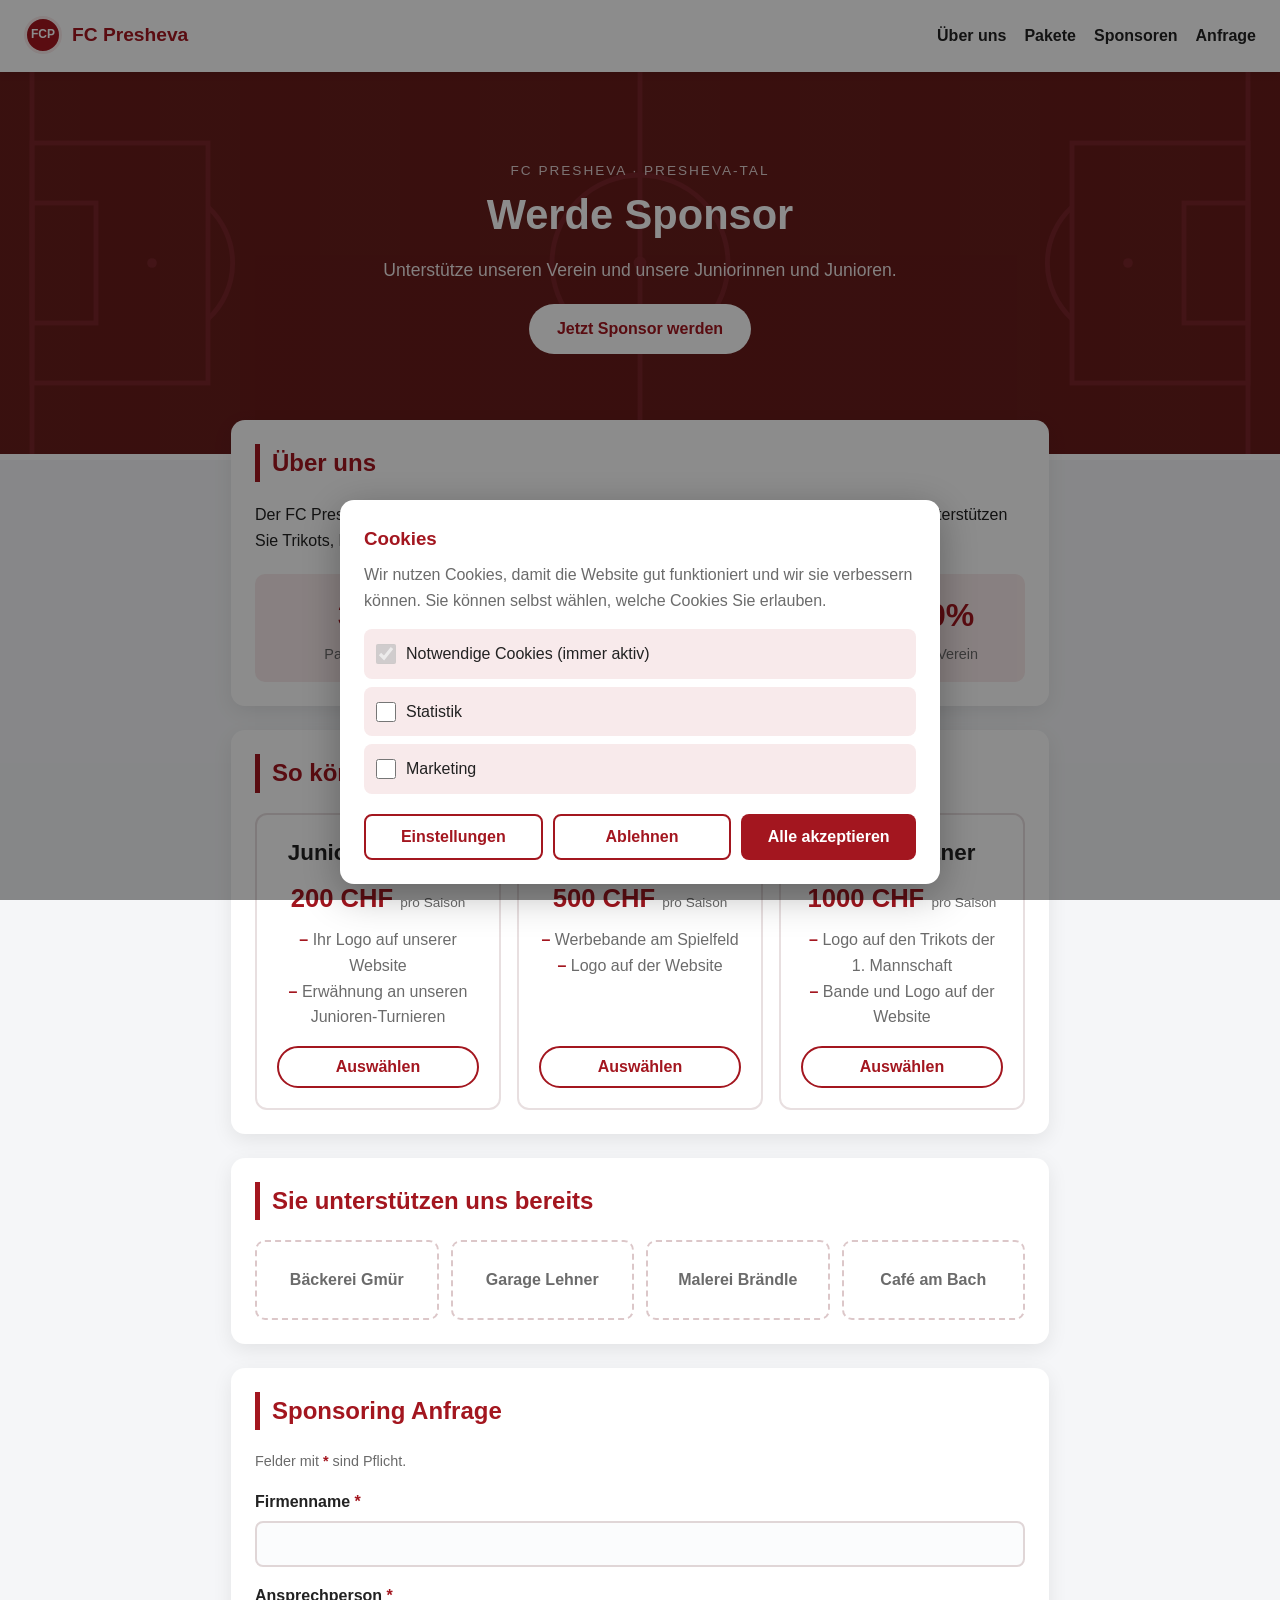
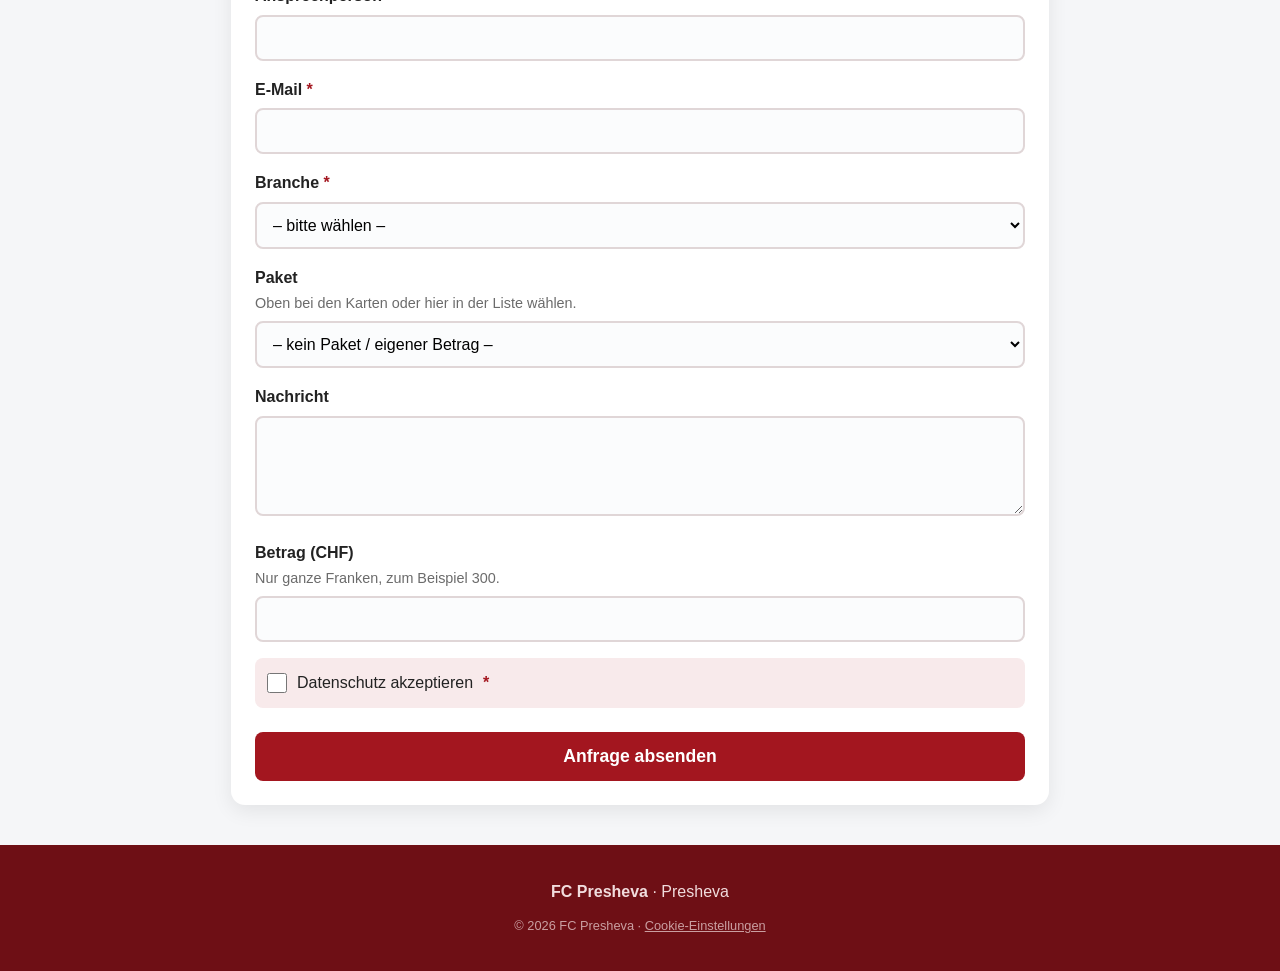
<file: index.html>
<!DOCTYPE html>
<html lang="de">
<head>
  <meta charset="UTF-8">
  <meta name="viewport" content="width=device-width, initial-scale=1.0">
  <title>FC Presheva – Sponsoring</title>
  <link rel="stylesheet" href="style.css">
</head>
<body>

  <nav>
    <a class="logo" href="#"><span class="wappen">FCP</span> FC Presheva</a>
    <ul>
      <li><a href="#ueber-uns">Über uns</a></li>
      <li><a href="#pakete">Pakete</a></li>
      <li><a href="#sponsoren">Sponsoren</a></li>
      <li><a href="#anfrage">Anfrage</a></li>
    </ul>
  </nav>

  <header>
    <p class="untertitel">FC Presheva · Presheva-Tal</p>
    <h1>Werde Sponsor</h1>
    <p>Unterstütze unseren Verein und unsere Juniorinnen und Junioren.</p>
    <a class="cta" href="#anfrage">Jetzt Sponsor werden</a>
  </header>

  <main>
    <section id="ueber-uns">
      <h2>Über uns</h2>
      <p>Der FC Presheva ist ein Fussballverein aus Presheva im Presheva-Tal. Mit Ihrem Sponsoring
         unterstützen Sie Trikots, Bälle, Turniere und die Juniorinnen und Junioren des Vereins.</p>

      <div class="fakten">
        <div class="fakt"><strong>3</strong><span>Pakete</span></div>
        <div class="fakt"><strong>200</strong><span>CHF ab</span></div>
        <div class="fakt"><strong>1</strong><span>Saison Laufzeit</span></div>
        <div class="fakt"><strong>100%</strong><span>für den Verein</span></div>
      </div>
    </section>

    <section id="pakete">
      <h2>So können Sie uns unterstützen</h2>
      <div class="pakete">
        <div class="paket">
          <h3>Junioren-Partner</h3>
          <p class="preis">200 CHF <small>pro Saison</small></p>
          <ul>
            <li>Ihr Logo auf unserer Website</li>
            <li>Erwähnung an unseren Junioren-Turnieren</li>
          </ul>
          <button type="button" class="paket-waehlen" data-db-id="1" data-preis="200">Auswählen</button>
        </div>
        <div class="paket">
          <h3>Banden-Partner</h3>
          <p class="preis">500 CHF <small>pro Saison</small></p>
          <ul>
            <li>Werbebande am Spielfeld</li>
            <li>Logo auf der Website</li>
          </ul>
          <button type="button" class="paket-waehlen" data-db-id="2" data-preis="500">Auswählen</button>
        </div>
        <div class="paket">
          <h3>Trikot-Partner</h3>
          <p class="preis">1000 CHF <small>pro Saison</small></p>
          <ul>
            <li>Logo auf den Trikots der 1. Mannschaft</li>
            <li>Bande und Logo auf der Website</li>
          </ul>
          <button type="button" class="paket-waehlen" data-db-id="3" data-preis="1000">Auswählen</button>
        </div>
      </div>
    </section>

    <section id="sponsoren">
      <h2>Sie unterstützen uns bereits</h2>
      <div class="sponsoren">
        <div class="sponsor">Bäckerei Gmür</div>
        <div class="sponsor">Garage Lehner</div>
        <div class="sponsor">Malerei Brändle</div>
        <div class="sponsor">Café am Bach</div>
      </div>
    </section>

    <section id="anfrage">
      <h2>Sponsoring Anfrage</h2>
      <p class="hinweis">Felder mit <span class="pflicht">*</span> sind Pflicht.</p>

      <!-- novalidate: keine Browser-Blasen, script.js zeigt eigene Meldungen -->
      <form id="anfrage-form" action="anfrage.php" method="post" novalidate>
        <label for="firmenname">Firmenname <span class="pflicht" aria-hidden="true">*</span></label>
        <input type="text" id="firmenname" name="firmenname" maxlength="100" required>

        <label for="ansprechperson">Ansprechperson <span class="pflicht" aria-hidden="true">*</span></label>
        <input type="text" id="ansprechperson" name="ansprechperson" maxlength="100" required>

        <label for="email">E-Mail <span class="pflicht" aria-hidden="true">*</span></label>
        <input type="email" id="email" name="email" maxlength="254" required>

        <label for="branche">Branche <span class="pflicht" aria-hidden="true">*</span></label>
        <select id="branche" name="branche" required>
          <option value="">– bitte wählen –</option>
          <option value="gastro">Gastronomie</option>
          <option value="handel">Handel</option>
          <option value="handwerk">Handwerk</option>
          <option value="it">IT</option>
          <option value="andere">Andere</option>
        </select>

        <label for="paket">Paket</label>
        <p class="hinweis">Oben bei den Karten oder hier in der Liste wählen.</p>
        <select id="paket" name="paket_id">
          <option value="">– kein Paket / eigener Betrag –</option>
          <option value="1">Junioren-Partner (200 CHF)</option>
          <option value="2">Banden-Partner (500 CHF)</option>
          <option value="3">Trikot-Partner (1000 CHF)</option>
        </select>

        <label for="nachricht">Nachricht</label>
        <textarea id="nachricht" name="nachricht" rows="4" maxlength="1000"></textarea>

        <label for="betrag">Betrag (CHF)</label>
        <p class="hinweis">Nur ganze Franken, zum Beispiel 300.</p>
        <input type="number" id="betrag" name="betrag" min="1" step="1" inputmode="numeric">

        <label class="check">
          <input type="checkbox" id="datenschutz" name="datenschutz" required>
          Datenschutz akzeptieren <span class="pflicht" aria-hidden="true">*</span>
        </label>

        <button type="submit">Anfrage absenden</button>

        <!-- Erfolgs- und Fehlermeldungen direkt unter dem Button -->
        <div id="meldung" class="meldung" role="alert" hidden></div>
      </form>
    </section>
  </main>

  <footer>
    <p><strong>FC Presheva</strong> · Presheva</p>
    <p class="klein">© 2026 FC Presheva · <a href="#" id="cookie-oeffnen">Cookie-Einstellungen</a></p>
  </footer>

  <!-- Cookie-Banner -->
  <div id="cookie-banner" class="cookie-banner" hidden>
    <div class="cookie-box">
      <h3>Cookies</h3>
      <p>Wir nutzen Cookies, damit die Website gut funktioniert und wir sie verbessern können.
         Sie können selbst wählen, welche Cookies Sie erlauben.</p>

      <div id="cookie-einstellungen" class="cookie-einstellungen" hidden>
        <label class="check"><input type="checkbox" checked disabled> Notwendige Cookies (immer aktiv)</label>
        <label class="check"><input type="checkbox" id="cookie-statistik"> Statistik</label>
        <label class="check"><input type="checkbox" id="cookie-marketing"> Marketing</label>
      </div>

      <div class="cookie-buttons">
        <button type="button" id="cookie-einstellungen-btn" class="btn-hell">Einstellungen</button>
        <button type="button" id="cookie-ablehnen" class="btn-hell">Ablehnen</button>
        <button type="button" id="cookie-akzeptieren">Alle akzeptieren</button>
      </div>
    </div>
  </div>

  <script src="script.js"></script>
</body>
</html>
</file>
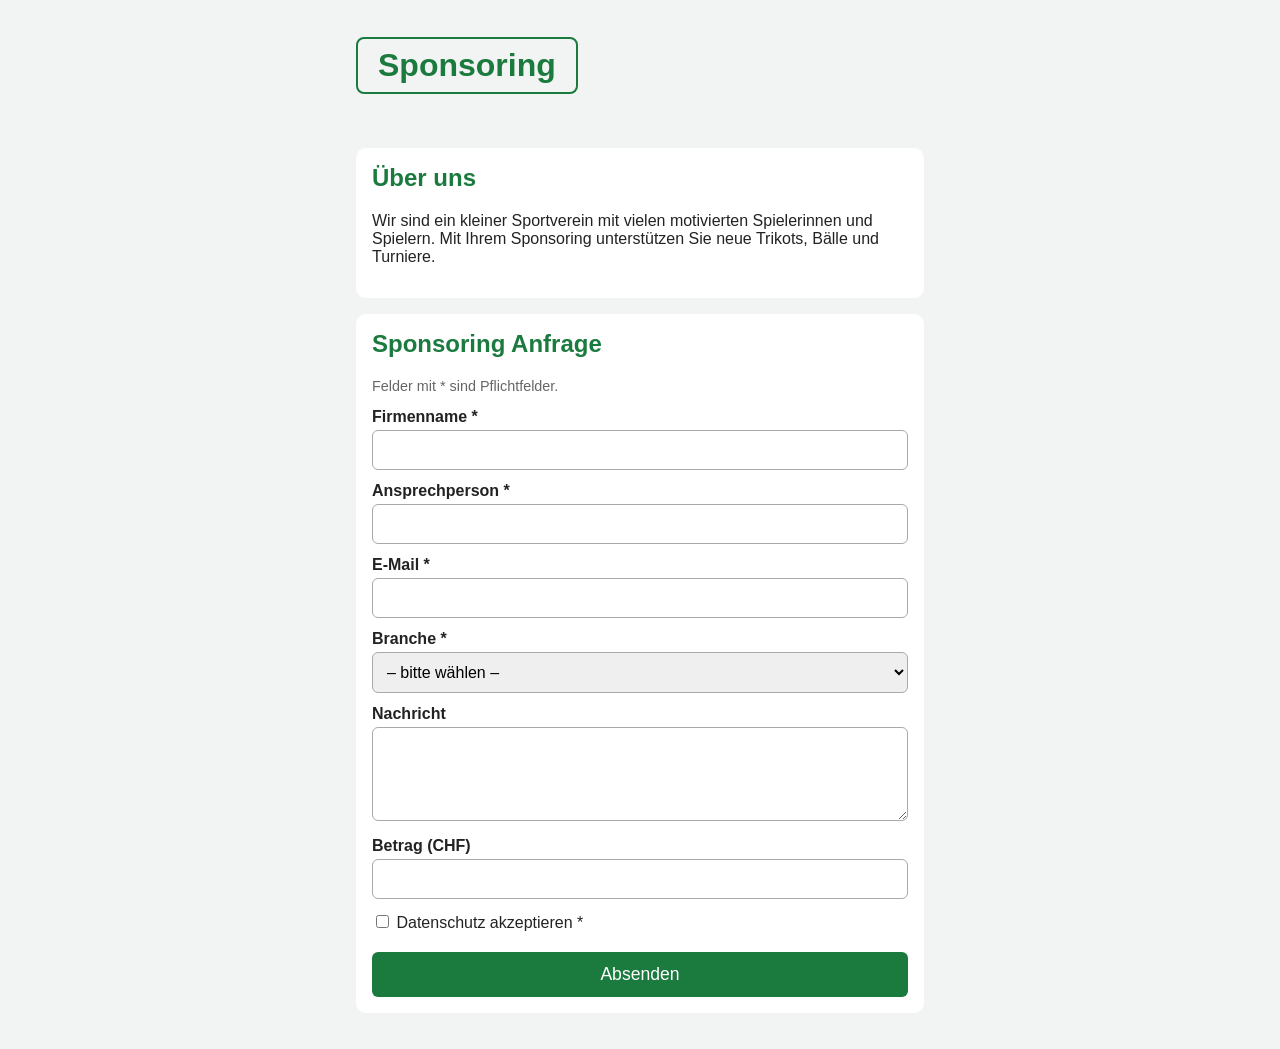
<file: sponsoring.html>
<!DOCTYPE html>
<html lang="de">
<head>
  <meta charset="UTF-8">
  <meta name="viewport" content="width=device-width, initial-scale=1.0">
  <title>Sponsoring</title>
  <style>
    * { box-sizing: border-box; }

    body {
      margin: 0;
      font-family: Arial, sans-serif;
      background: #f2f4f3;
      color: #222;
    }

    header, main {
      max-width: 600px;
      margin: 0 auto;
      padding: 16px;
    }

    h1 {
      display: inline-block;
      border: 2px solid #1b7a3e;
      border-radius: 8px;
      padding: 8px 20px;
      color: #1b7a3e;
    }

    section {
      background: white;
      border-radius: 10px;
      padding: 16px;
      margin-bottom: 16px;
    }

    h2 { color: #1b7a3e; margin-top: 0; }
    .hinweis { font-size: 0.9rem; color: #666; }

    label { display: block; margin-top: 12px; font-weight: bold; }

    input, select, textarea {
      width: 100%;
      padding: 10px;
      margin-top: 4px;
      border: 1px solid #aaa;
      border-radius: 6px;
      font-size: 1rem;
    }

    .check { font-weight: normal; }
    .check input { width: auto; }

    button {
      width: 100%;
      margin-top: 20px;
      padding: 12px;
      background: #1b7a3e;
      color: white;
      border: none;
      border-radius: 6px;
      font-size: 1.1rem;
      cursor: pointer;
    }
    button:hover { background: #145c2e; }

    .meldung { padding: 10px; border-radius: 6px; }
    .erfolg  { background: #d4edda; color: #155724; }
    .fehler  { background: #f8d7da; color: #721c24; }
  </style>
</head>
<body>

  <header>
    <h1>Sponsoring</h1>
  </header>

  <main>
    <section>
      <h2>Über uns</h2>
      <p>Wir sind ein kleiner Sportverein mit vielen motivierten Spielerinnen und Spielern.
         Mit Ihrem Sponsoring unterstützen Sie neue Trikots, Bälle und Turniere.</p>
    </section>

    <section>
      <h2>Sponsoring Anfrage</h2>
      <p class="hinweis">Felder mit * sind Pflichtfelder.</p>

      <!-- Bereich für Erfolgs- und Fehlermeldungen -->
      <div id="meldung" class="meldung" hidden></div>

      <form action="speichern.php" method="post">
        <label for="firmenname">Firmenname *</label>
        <input type="text" id="firmenname" name="firmenname" required>

        <label for="ansprechperson">Ansprechperson *</label>
        <input type="text" id="ansprechperson" name="ansprechperson" required>

        <label for="email">E-Mail *</label>
        <input type="email" id="email" name="email" required>

        <label for="branche">Branche *</label>
        <select id="branche" name="branche" required>
          <option value="">– bitte wählen –</option>
          <option value="gastro">Gastronomie</option>
          <option value="handel">Handel</option>
          <option value="handwerk">Handwerk</option>
          <option value="it">IT</option>
          <option value="andere">Andere</option>
        </select>

        <label for="nachricht">Nachricht</label>
        <textarea id="nachricht" name="nachricht" rows="4"></textarea>

        <label for="betrag">Betrag (CHF)</label>
        <input type="number" id="betrag" name="betrag" min="1">

        <label class="check">
          <input type="checkbox" id="datenschutz" name="datenschutz" required>
          Datenschutz akzeptieren *
        </label>

        <button type="submit">Absenden</button>
      </form>
    </section>
  </main>

  <script>
    // Meldung anzeigen: index.html?status=ok oder ?status=fehler
    const status = new URLSearchParams(location.search).get("status");
    const meldung = document.getElementById("meldung");
    if (status === "ok") {
      meldung.textContent = "Danke! Ihre Anfrage wurde gesendet.";
      meldung.className = "meldung erfolg";
      meldung.hidden = false;
    } else if (status === "fehler") {
      meldung.textContent = "Fehler: Bitte alle Pflichtfelder ausfüllen.";
      meldung.className = "meldung fehler";
      meldung.hidden = false;
    }
  </script>
</body>
</html>
</file>
<file: style.css>
/* ===== Farben ===== */
:root {
  --farbe: #a3161f;        /* Vereinsfarbe Dunkelrot */
  --farbe-dunkel: #6e0f15;
  --farbe-hell: #f8eaeb;
  --text: #222;
  --grau: #6b6b6b;
  --hintergrund: #f5f6f8;
}

* { box-sizing: border-box; }

body {
  margin: 0;
  font-family: "Segoe UI", Arial, sans-serif;
  background: var(--hintergrund);
  color: var(--text);
  line-height: 1.6;
  scroll-behavior: smooth;
}

html { scroll-behavior: smooth; }

/* ===== Navigation ===== */
nav {
  position: sticky;
  top: 0;
  z-index: 10;
  display: flex;
  justify-content: space-between;
  align-items: center;
  flex-wrap: wrap;
  gap: 8px;
  padding: 12px 24px;
  background: white;
  box-shadow: 0 2px 8px rgba(0, 0, 0, 0.1);
}

.logo {
  font-weight: bold;
  font-size: 1.2rem;
  color: var(--farbe);
}

nav ul {
  list-style: none;
  display: flex;
  gap: 18px;
  margin: 0;
  padding: 0;
}

nav a {
  color: var(--text);
  text-decoration: none;
  font-weight: 600;
  padding: 4px 0;
  border-bottom: 2px solid transparent;
  transition: color 0.2s, border-color 0.2s;
}

nav a:hover {
  color: var(--farbe);
  border-color: var(--farbe);
}

/* ===== Header-Banner ===== */
header {
  /* Spielfeld als Hintergrund, mit Vereinsfarbe abgedunkelt */
  background:
    linear-gradient(rgba(110, 15, 21, 0.9), rgba(110, 15, 21, 0.9)),
    url("bilder/spielfeld.svg") center / cover no-repeat;
  color: white;
  text-align: center;
  padding: 80px 20px 100px;
  border-bottom: 6px solid white;
}

header h1 {
  margin: 0;
  font-size: 2.6rem;
  letter-spacing: 0;
  text-transform: none;
}

header p {
  margin: 8px 0 0;
  font-size: 1.1rem;
  opacity: 0.9;
}

.cta {
  display: inline-block;
  margin-top: 20px;
  padding: 12px 28px;
  background: white;
  color: var(--farbe);
  font-weight: bold;
  text-decoration: none;
  border-radius: 30px;
  transition: background 0.2s;
}


/* ===== Inhalt ===== */
main {
  max-width: 850px;
  margin: -40px auto 40px;   /* Karten ragen ins Banner hinein */
  padding: 0 16px;
}

section {
  background: white;
  border-radius: 14px;
  padding: 24px;
  margin-bottom: 24px;
  box-shadow: 0 6px 20px rgba(0, 0, 0, 0.08);

}


h2 {
  margin-top: 0;
  color: var(--farbe);
  border-left: 5px solid var(--farbe);
  padding-left: 12px;
}

.hinweis {
  font-size: 0.9rem;
  color: var(--grau);
}

/* ===== Zahlen & Fakten ===== */
.fakten {
  display: grid;
  grid-template-columns: repeat(4, 1fr);
  gap: 12px;
  margin-top: 20px;
}

.fakt {
  background: var(--farbe-hell);
  border-radius: 10px;
  padding: 16px 8px;
  text-align: center;
}

.fakt strong {
  display: block;
  font-size: 2rem;
  color: var(--farbe);
}

.fakt span {
  font-size: 0.9rem;
  color: var(--grau);
}

/* ===== Sponsoring-Pakete ===== */
.pakete {
  display: grid;
  grid-template-columns: repeat(3, 1fr);
  gap: 16px;
}

.paket {
  display: flex;
  flex-direction: column;
  border: 2px solid #e8dfe0;
  border-radius: 12px;
  padding: 20px;
  text-align: center;
  transition: transform 0.2s, box-shadow 0.2s;
}

.paket:hover {
  transform: translateY(-4px);
  box-shadow: 0 8px 18px rgba(0, 0, 0, 0.1);
  border-color: var(--farbe);
}


.paket h3 { margin: 0; font-size: 1.4rem; }

.preis {
  font-size: 1.6rem;
  font-weight: bold;
  color: var(--farbe);
  margin: 8px 0;
}

.paket ul {
  list-style: none;
  padding: 0;
  margin: 0;
  color: var(--grau);
}

.paket li::before {
  content: "– ";
  color: var(--farbe);
  font-weight: bold;
}



/* ===== Sponsoren ===== */
.sponsoren {
  display: grid;
  grid-template-columns: repeat(4, 1fr);
  gap: 12px;
}

.sponsor {
  height: 80px;
  display: flex;
  align-items: center;
  justify-content: center;
  text-align: center;
  border: 2px dashed #dcc7c9;
  border-radius: 10px;
  font-weight: 600;
  color: var(--grau);
}


/* ===== Formular ===== */
label {
  display: block;
  margin-top: 16px;
  font-weight: 600;
}

input,
select,
textarea {
  width: 100%;
  padding: 12px;
  margin-top: 6px;
  border: 2px solid #e0d6d7;
  border-radius: 8px;
  font-size: 1rem;
  font-family: inherit;
  background: #fbfcfd;
  transition: border-color 0.2s, box-shadow 0.2s;
}

input:hover,
select:hover,
textarea:hover {
  border-color: #d9a9ac;
}

input:focus,
select:focus,
textarea:focus {
  outline: none;
  border-color: var(--farbe);
  background: white;
  box-shadow: 0 0 0 4px rgba(163, 22, 31, 0.15);
}

/* Ungültige Pflichtfelder rot markieren (erst nachdem man etwas eingegeben hat) */
input:user-invalid,
select:user-invalid {
  border-color: #c0392b;
}

textarea { resize: vertical; }

/* Checkbox Datenschutz */
.check {
  display: flex;
  align-items: center;
  gap: 10px;
  font-weight: normal;
  background: var(--farbe-hell);
  padding: 12px;
  border-radius: 8px;
}

.check input {
  width: 20px;
  height: 20px;
  margin: 0;
  accent-color: var(--farbe);
}

/* ===== Button ===== */
button {
  width: 100%;
  margin-top: 24px;
  padding: 14px;
  background: var(--farbe);
  color: white;
  border: none;
  border-radius: 8px;
  font-size: 1.1rem;
  font-weight: bold;
  letter-spacing: 0;
  cursor: pointer;
  transition: background 0.2s;
}

button:hover {
  background: var(--farbe-dunkel);
}


/* ===== Erfolgs- und Fehlermeldungen ===== */
.meldung {
  padding: 12px 16px;
  border-radius: 8px;
  font-weight: 600;
}

.erfolg {
  background: #d4edda;
  color: #155724;
  border-left: 5px solid #28a745;
}

.fehler {
  background: #f8d7da;
  color: #721c24;
  border-left: 5px solid #c0392b;
}

/* ===== Footer ===== */
footer {
  background: var(--farbe-dunkel);
  color: #f1dcdd;
  text-align: center;
  padding: 30px 16px;
}

footer p { margin: 4px 0; }
footer .klein { font-size: 0.8rem; opacity: 0.7; margin-top: 12px; }

/* ===== Handy-Ansicht ===== */
@media (max-width: 600px) {
  header {
    padding: 35px 16px 60px;
  }

  header h1 {
    font-size: 1.9rem;
  }

  section {
    padding: 18px;
  }

  nav { justify-content: center; padding: 10px; }
  nav ul { gap: 12px; font-size: 0.9rem; }

  .fakten,
  .sponsoren { grid-template-columns: repeat(2, 1fr); }

  .pakete { grid-template-columns: 1fr; gap: 24px; }
}

/* ===== Cookie-Banner ===== */
.cookie-banner {
  position: fixed;
  inset: 0;
  z-index: 100;
  display: flex;
  align-items: flex-end;
  justify-content: center;
  padding: 16px;
  background: rgba(0, 0, 0, 0.45);   /* Seite dahinter abdunkeln */
  animation: einblenden 0.4s ease;
}

.cookie-banner[hidden] { display: none; }

.cookie-box {
  width: 100%;
  max-width: 600px;
  background: white;
  border-radius: 14px;
  padding: 24px;
  box-shadow: 0 10px 40px rgba(0, 0, 0, 0.3);
  animation: hochfahren 0.4s ease;
}

.cookie-box h3 { margin: 0 0 8px; color: var(--farbe); }
.cookie-box p  { margin: 0; color: var(--grau); }

.cookie-einstellungen {
  margin-top: 16px;
  display: grid;
  gap: 8px;
}

.cookie-einstellungen .check { margin-top: 0; }

.cookie-buttons {
  display: flex;
  gap: 10px;
  margin-top: 20px;
}

.cookie-buttons button {
  flex: 1;
  margin-top: 0;
  padding: 12px;
  font-size: 1rem;
}

.btn-hell {
  background: white;
  color: var(--farbe);
  border: 2px solid var(--farbe);
  box-shadow: none;
}

.btn-hell:hover {
  background: var(--farbe-hell);
}

footer a { color: #f1dcdd; }

@keyframes einblenden {
  from { opacity: 0; }
  to   { opacity: 1; }
}

@keyframes hochfahren {
  from { transform: translateY(40px); }
  to   { transform: translateY(0); }
}

@media (max-width: 600px) {
  .cookie-buttons { flex-direction: column; }
}

/* Vom Server als fehlerhaft gemeldete Felder */
[aria-invalid="true"] {
  border-color: #c0392b;
  outline: 2px solid #c0392b;
}

.paket ul { flex: 1; }

.paket-waehlen {
  margin-top: 16px;
  padding: 10px 16px;
  border: 2px solid var(--farbe);
  border-radius: 30px;
  background: white;
  color: var(--farbe);
  font-family: inherit;
  font-weight: bold;
  font-size: 1rem;
  cursor: pointer;
  transition: background 0.2s, color 0.2s;
}

.paket-waehlen:hover {
  background: var(--farbe);
  color: white;
}

/* ===== Logo mit Vereinswappen ===== */
.logo {
  display: flex;
  align-items: center;
  gap: 10px;
  text-decoration: none;
}

.wappen {
  display: inline-flex;
  align-items: center;
  justify-content: center;
  width: 38px;
  height: 38px;
  border-radius: 50%;
  background: var(--farbe);
  color: white;
  font-size: 0.75rem;
  font-weight: bold;
  border: 3px solid var(--farbe-hell);
}

.untertitel {
  text-transform: uppercase;
  letter-spacing: 2px;
  font-size: 0.85rem;
  opacity: 0.8;
}

.cta:hover { background: var(--farbe-hell); }

.preis small {
  font-size: 0.85rem;
  font-weight: normal;
  color: var(--grau);
}

/* ===== Zuverlässig & mobil ===== */

/* Pflicht-Sternchen */
.pflicht {
  color: var(--farbe);
  font-weight: bold;
}

/* Hinweis direkt unter einem Label */
form .hinweis {
  margin: 2px 0 0;
}

/* Fehlerliste in der Meldung */
.meldung ul {
  margin: 6px 0 0;
  padding-left: 20px;
  font-weight: normal;
}

/* Datenschutz-Zeile rot, wenn nicht angehakt */
.check[aria-invalid="true"] {
  outline: 2px solid #c0392b;
  background: #fbe3e4;
}

/* Sichtbarer Fokus, wenn man mit der Tastatur bedient */
button:focus-visible,
a:focus-visible,
.check input:focus-visible {
  outline: 3px solid var(--farbe-dunkel);
  outline-offset: 2px;
}

/* Button während des Sendens */
button:disabled {
  opacity: 0.6;
  cursor: wait;
}

/* Gewähltes Paket hervorheben */
.paket.gewaehlt {
  border-color: var(--farbe);
  background: var(--farbe-hell);
}

.paket.gewaehlt .paket-waehlen {
  background: var(--farbe);
  color: white;
}

/* Sehr schmale Handys (320 px) */
@media (max-width: 360px) {
  nav ul { gap: 8px; font-size: 0.85rem; }
  .fakt strong { font-size: 1.6rem; }
}

/* Meldung unter dem Button */
#meldung { margin-top: 16px; }
</file>
